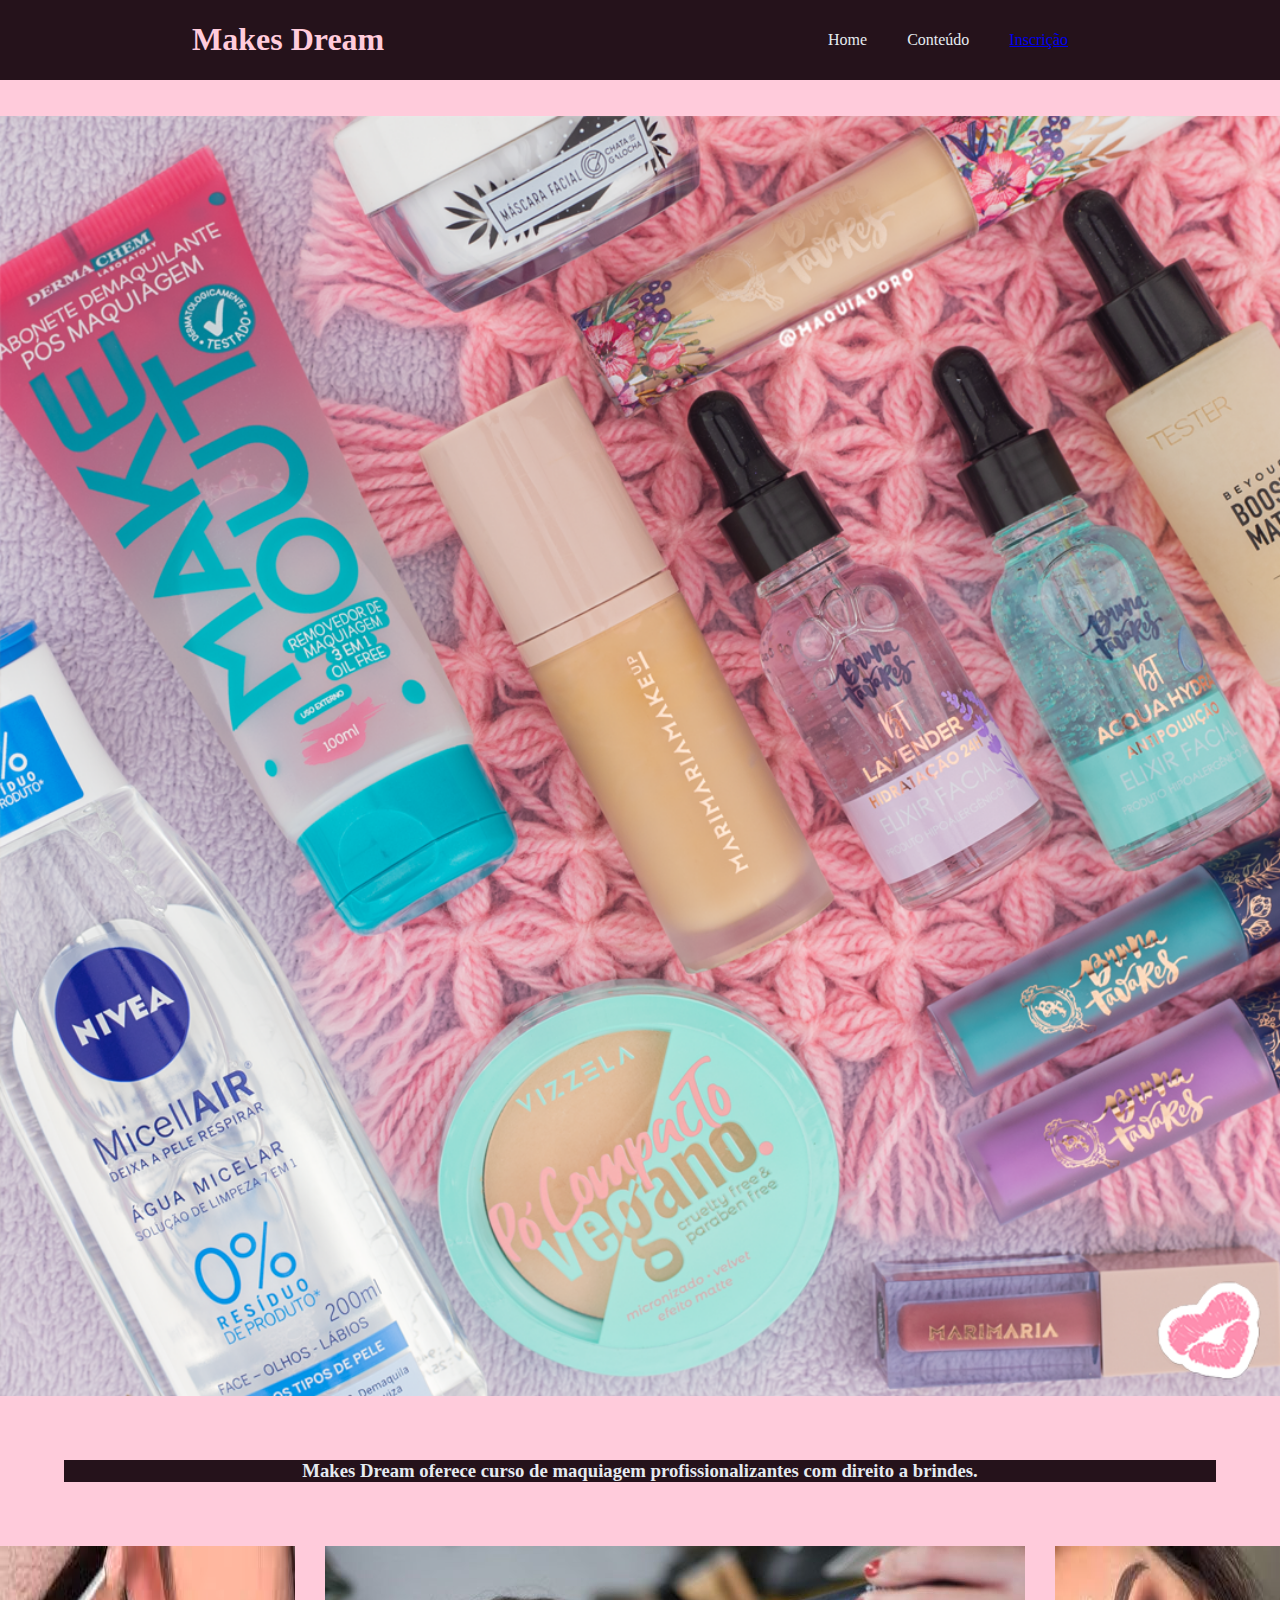
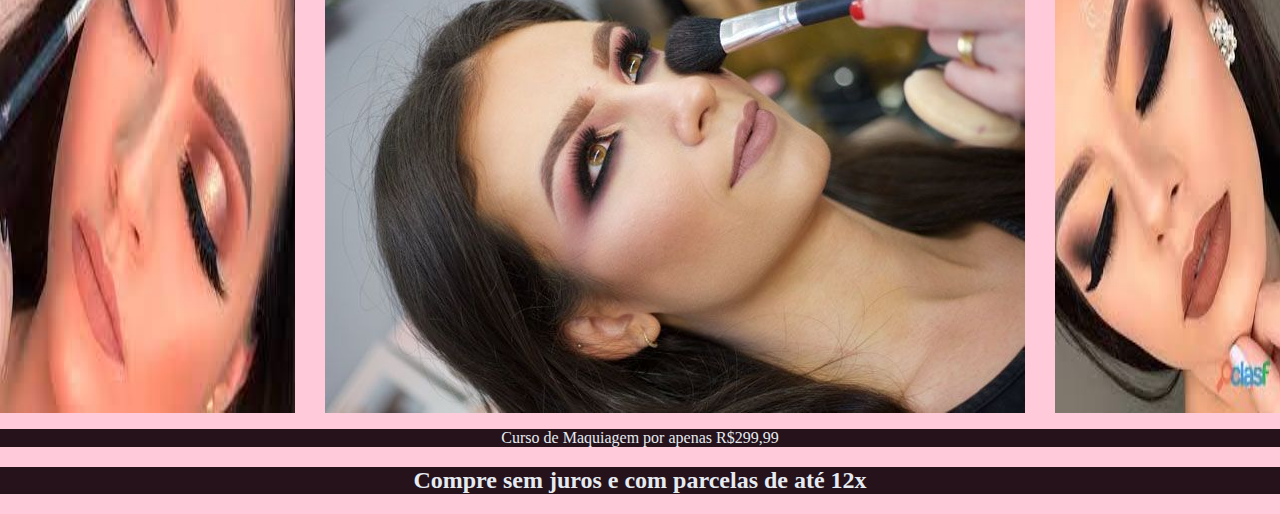
<file: index.html>
<!DOCTYPE html>
<html lang="pt-br">
<head>
    <meta charset="UTF-8">
    <meta http-equiv="X-UA-Compatible" content="IE=edge">
    <meta name="viewport" content="width=device-width, initial-scale=1.0">
    <title>MAKES GREW</title>
    <link rel="stylesheet" href="style.css">
</head>
<body>
    <header class="box">
        <div class="box_cabecalho">
            <h1 class="box_cabecalho-titulo">Makes Dream </h1>
            <nav class="box_cabecalho_nav">
                <ul class="box_cabecalho_nav_lista-ul">
                    <li class="box_cabecalho_nav_lista-li">Home</li>
                    <li class="box_cabecalho_nav_lista-li">Conteúdo</li>
                    <li class="box_cabecalho_nav_lista-li"> <a href="form.html"> Inscrição</a></li>
                  </ul>
              </nav>
        </div>
    </header>
   
    
    <br>    
    <br>
        <main> 
            
        <section class="paleta">
            <img src="mm.png" class="site1">
                
        </section>
        <div class="conteudo_texto">
           
            <h3 class="conteudo_texto-titulo-p">Makes Dream oferece curso de maquiagem profissionalizantes com direito a brindes. </h3>  
        </div>  
        <div class="curso">
            <img src="curso.jpg" alt="" class="curso01">
            <img src="curso2.jpg" alt="" class="curso01">
            <img src="curso3.jpg" alt="" class="curso01">
            

        </div>
        <p class="compre">
            Curso de Maquiagem por apenas R$299,99
        </p>
        <footer class="aparelhos">
            <h2 class="juros">Compre sem juros e com parcelas de até 12x</h2>
              <div>
               
              </div>
    

        </main>
</body>
</html>
</file>
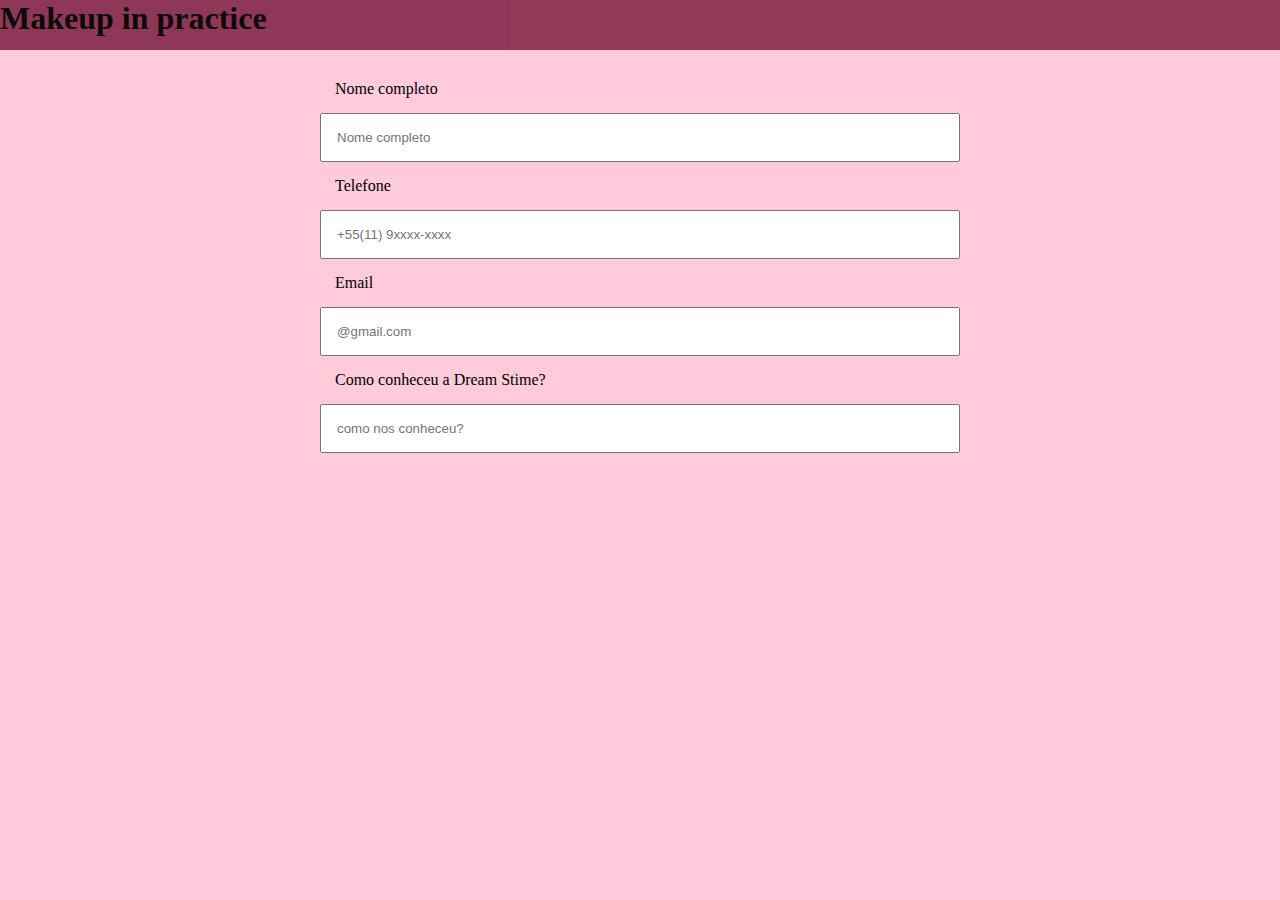
<file: form.html>
<!DOCTYPE html>
<html lang="pt-br">
<head>
    <meta charset="UTF-8">
    <meta http-equiv="X-UA-Compatible" content="IE=edge">
    <meta name="viewport" content="width=device-width, initial-scale=1.0">
    <title> Dream Stime</title>
    <link rel="stylesheet" href="estilo.css">
</head>

<body>
<header class="box">
<h1 class="box_cabecalho-titulo"> Makeup in practice</h1>
</header>
<article> 
    <form action="" class="container_form">
        <label for="Nome"> Nome completo</label>
        <input type="text" id="nome" required placeholder="Nome completo">

        <label for= "tel" id="tel"> Telefone</label>
        <input type="tel" required placeholder="+55(11) 9xxxx-xxxx">

        <label for="email" id="email"> Email</label>
        <input type="email" id="email" required placeholder="@gmail.com"> 

        <label for="Como conheceu a Dream Stime?" id="como nos conheceu?">Como conheceu a Dream Stime?</label>
        <input type="text" id="text" required placeholder="como nos conheceu?">
    </form>
</article>
</body>
</html>
</file>
<file: style.css>
body{
    margin: 0;
    background:#ffcbdb;
}

.box{
    margin: 0;
    background-color: #25121b;
    width: 100%;
    opacity: 1;
}

.box_cabecalho{
    display: flex;
    justify-content: space-between;
    margin: 0 15% 0 15%;
    align-items: center;
    background-color:  #25121b;
}
.box_cabecalho-titulo{
    color: #ffcbdb ;

}
.box_cabecalho_nav_lista-ul{
    display: flex;
    list-style-type: none;

}

.box_cabecalho_nav_lista-li{
    color: #e5ebf1;
   padding-inline: 20px;
    
}
main{
    margin: 0 0 0 0;
}

.paleta{
    display: flex;
}

.site1, .site2 {
    width: 100%;
}

.conteudo_texto-titulo{
    text-align: center;
}

.conteudo_texto-titulo-p{
      text-align: center;
      color: #e5ebf1;
      margin: 5%;
      background-color: #25121b;
      
  }
  .curso{
      display: flex;
      justify-content: space-between;
    
  }
  .compre{
      text-align: center;
      background-color: #25121b;
      color: #e5ebf1;
      
  }
  .juros{
      text-align: center;
      background-color: #25121b;
      color: #e5ebf1;
  }
</file>
<file: estilo.css>
body{
    margin: 0;
    background-color: #ffcbdb;
  

}
        
.box{
    background-color: #8a3052;
    margin: 0;
    opacity: 0.95;
    width: 100%;
    height: 50px;
}

.box_cabecalho-cima{
    display: flex;
    justify-content: left;
    margin: 0 15% 0 15%;
}

h1{
    margin: 0;
}

article{
    display: flex;
    justify-content: center;
    align-items: center;
}

label, input{
    padding: 15px;
}

.container_form{
    display: flex;
    flex-direction: column;
    justify-content: center;
    width: 50%;
    padding: 15px;
    
}
</file>
